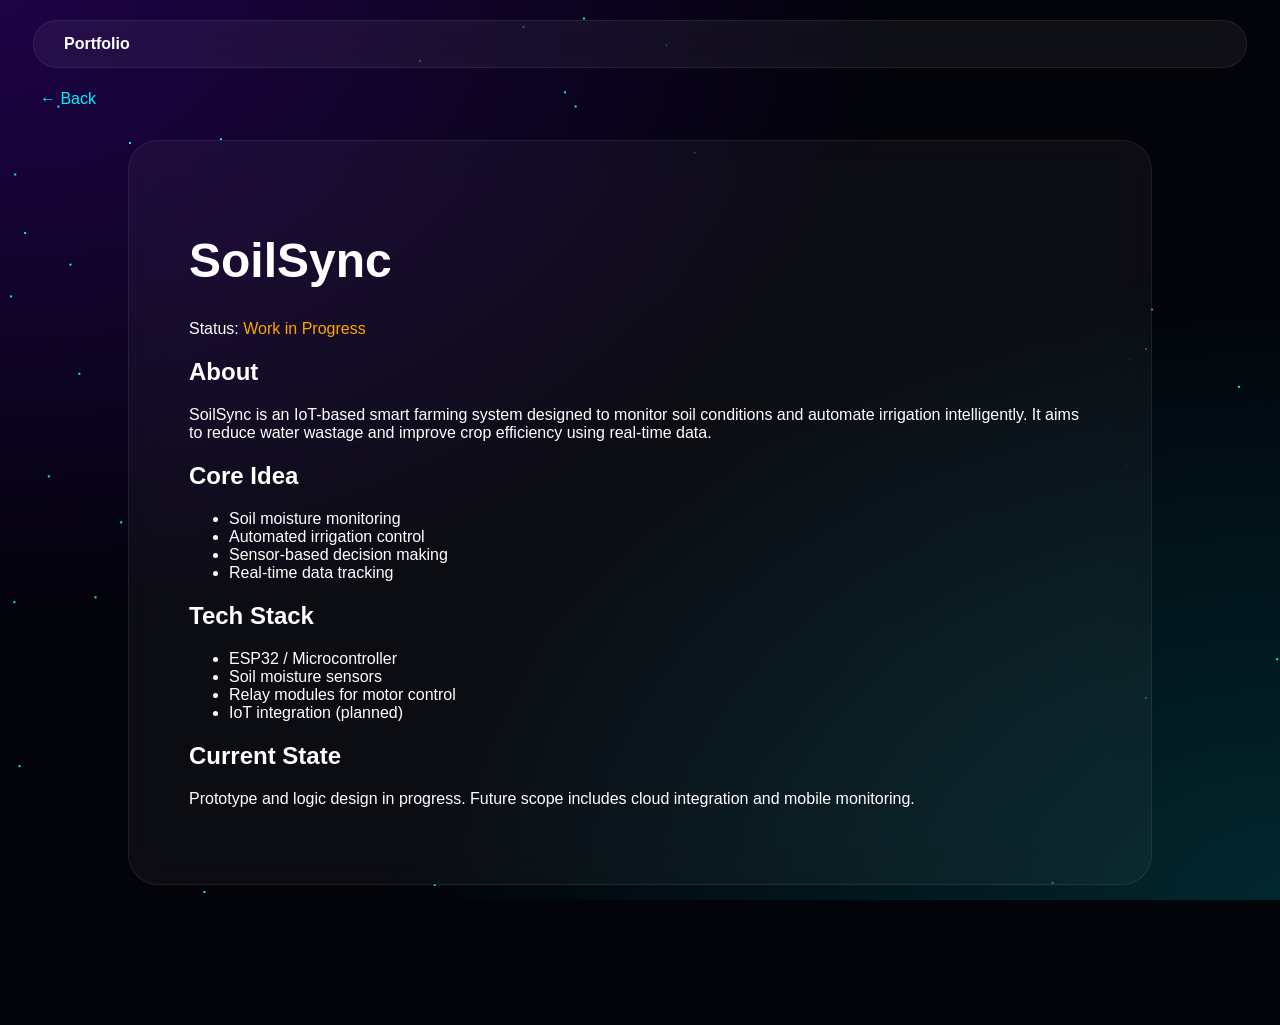
<file: projects/soilsync.html>
<!DOCTYPE html>
<html lang="en">
<head>
<meta charset="UTF-8">
<title>SoilSync</title>

<style>
body{
    margin:0;
    font-family:Arial, sans-serif;
    background:#03040a;
    color:white;
    overflow-x:hidden;
}
canvas{
    position:fixed;
    inset:0;
    z-index:-2;
}
.mesh{
    position:fixed;
    inset:0;
    z-index:-3;
    background:
      radial-gradient(at 0% 0%, rgba(112,0,255,.25), transparent 50%),
      radial-gradient(at 100% 100%, rgba(0,242,255,.15), transparent 50%);
}
nav{
    position:fixed;
    top:20px;
    left:50%;
    transform:translateX(-50%);
    width:90%;
    max-width:1200px;
    backdrop-filter:blur(20px);
    background:rgba(255,255,255,0.05);
    border:1px solid rgba(255,255,255,0.08);
    border-radius:50px;
    padding:14px 30px;
}
.container{
    padding:140px 10%;
}
.glass{
    background:rgba(255,255,255,0.04);
    border:1px solid rgba(255,255,255,0.08);
    border-radius:30px;
    padding:60px;
    backdrop-filter:blur(18px);
}
h1{font-size:3rem;}
.status span{color:orange;}
.back{
    position:fixed;
    top:90px;
    left:40px;
    color:#00f2ff;
    text-decoration:none;
}
</style>
</head>

<body>

<div class="mesh"></div>
<canvas id="p"></canvas>

<nav>
<b>Portfolio</b>
</nav>

<a class="back" href="../index.html#upcoming">← Back</a>

<div class="container">
<div class="glass">

<h1>SoilSync</h1>

<div class="status">
Status: <span>Work in Progress</span>
</div>

<h2>About</h2>
<p>
SoilSync is an IoT-based smart farming system designed to monitor soil conditions
and automate irrigation intelligently. It aims to reduce water wastage and
improve crop efficiency using real-time data.
</p>

<h2>Core Idea</h2>
<ul>
<li>Soil moisture monitoring</li>
<li>Automated irrigation control</li>
<li>Sensor-based decision making</li>
<li>Real-time data tracking</li>
</ul>

<h2>Tech Stack</h2>
<ul>
<li>ESP32 / Microcontroller</li>
<li>Soil moisture sensors</li>
<li>Relay modules for motor control</li>
<li>IoT integration (planned)</li>
</ul>

<h2>Current State</h2>
<p>
Prototype and logic design in progress. Future scope includes cloud integration
and mobile monitoring.
</p>

</div>
</div>

<script>
const c=document.getElementById("p"),x=c.getContext("2d");
c.width=innerWidth;c.height=innerHeight;
let pts=[...Array(60)].map(()=>({x:Math.random()*c.width,y:Math.random()*c.height,vx:(Math.random()-.5),vy:(Math.random()-.5)}));
function anim(){
x.clearRect(0,0,c.width,c.height);
pts.forEach(p=>{
p.x+=p.vx;p.y+=p.vy;
if(p.x<0||p.x>c.width)p.vx*=-1;
if(p.y<0||p.y>c.height)p.vy*=-1;
x.fillStyle="#00f2ff";x.fillRect(p.x,p.y,2,2);
});
requestAnimationFrame(anim);
}
anim();
</script>

</body>
</html>
</file>
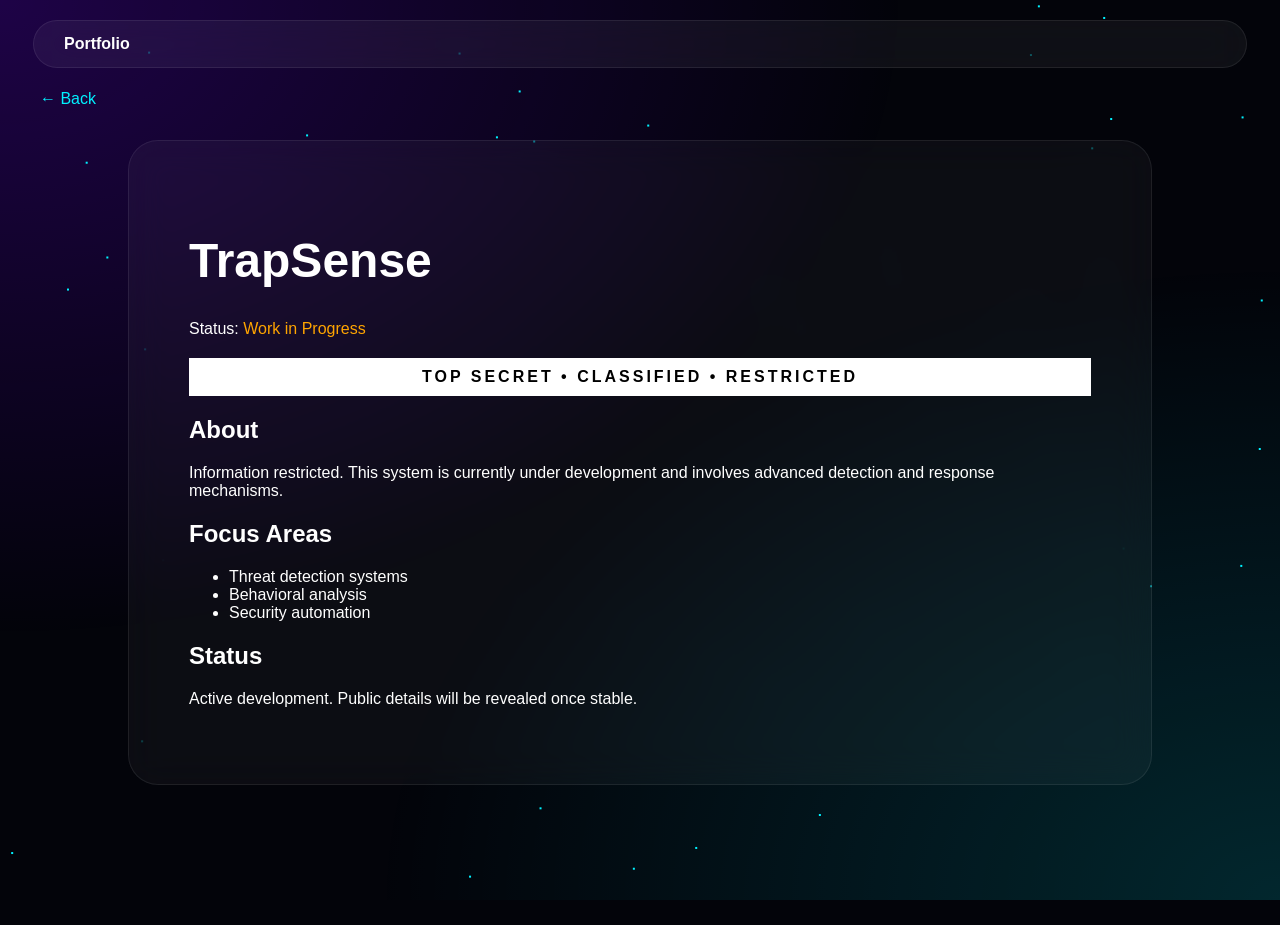
<file: projects/trapsense.html>
<!DOCTYPE html>
<html lang="en">
<head>
<meta charset="UTF-8">
<title>TrapSense</title>

<style>
body{
    margin:0;
    font-family:Arial, sans-serif;
    background:#03040a;
    color:white;
    overflow-x:hidden;
}
canvas{
    position:fixed;
    inset:0;
    z-index:-2;
}
.mesh{
    position:fixed;
    inset:0;
    z-index:-3;
    background:
      radial-gradient(at 0% 0%, rgba(112,0,255,.25), transparent 50%),
      radial-gradient(at 100% 100%, rgba(0,242,255,.15), transparent 50%);
}
nav{
    position:fixed;
    top:20px;
    left:50%;
    transform:translateX(-50%);
    width:90%;
    max-width:1200px;
    backdrop-filter:blur(20px);
    background:rgba(255,255,255,0.05);
    border:1px solid rgba(255,255,255,0.08);
    border-radius:50px;
    padding:14px 30px;
}
.container{
    padding:140px 10%;
}
.glass{
    background:rgba(255,255,255,0.04);
    border:1px solid rgba(255,255,255,0.08);
    border-radius:30px;
    padding:60px;
    backdrop-filter:blur(18px);
}
h1{font-size:3rem;}
.status span{color:orange;}
.secret{
    margin:20px 0;
    padding:10px;
    text-align:center;
    background:white;
    color:black;
    font-weight:bold;
    letter-spacing:3px;
}
.back{
    position:fixed;
    top:90px;
    left:40px;
    color:#00f2ff;
    text-decoration:none;
}
</style>
</head>

<body>

<div class="mesh"></div>
<canvas id="p"></canvas>

<nav>
<b>Portfolio</b>
</nav>

<a class="back" href="../index.html#upcoming">← Back</a>

<div class="container">
<div class="glass">

<h1>TrapSense</h1>

<div class="status">
Status: <span>Work in Progress</span>
</div>

<div class="secret">
TOP SECRET • CLASSIFIED • RESTRICTED
</div>

<h2>About</h2>
<p>
Information restricted. This system is currently under development
and involves advanced detection and response mechanisms.
</p>

<h2>Focus Areas</h2>
<ul>
<li>Threat detection systems</li>
<li>Behavioral analysis</li>
<li>Security automation</li>
</ul>

<h2>Status</h2>
<p>
Active development. Public details will be revealed once stable.
</p>

</div>
</div>

<script>
const c=document.getElementById("p"),x=c.getContext("2d");
c.width=innerWidth;c.height=innerHeight;
let pts=[...Array(60)].map(()=>({x:Math.random()*c.width,y:Math.random()*c.height,vx:(Math.random()-.5),vy:(Math.random()-.5)}));
function anim(){
x.clearRect(0,0,c.width,c.height);
pts.forEach(p=>{
p.x+=p.vx;p.y+=p.vy;
if(p.x<0||p.x>c.width)p.vx*=-1;
if(p.y<0||p.y>c.height)p.vy*=-1;
x.fillStyle="#00f2ff";x.fillRect(p.x,p.y,2,2);
});
requestAnimationFrame(anim);
}
anim();
</script>

</body>
</html>
</file>
